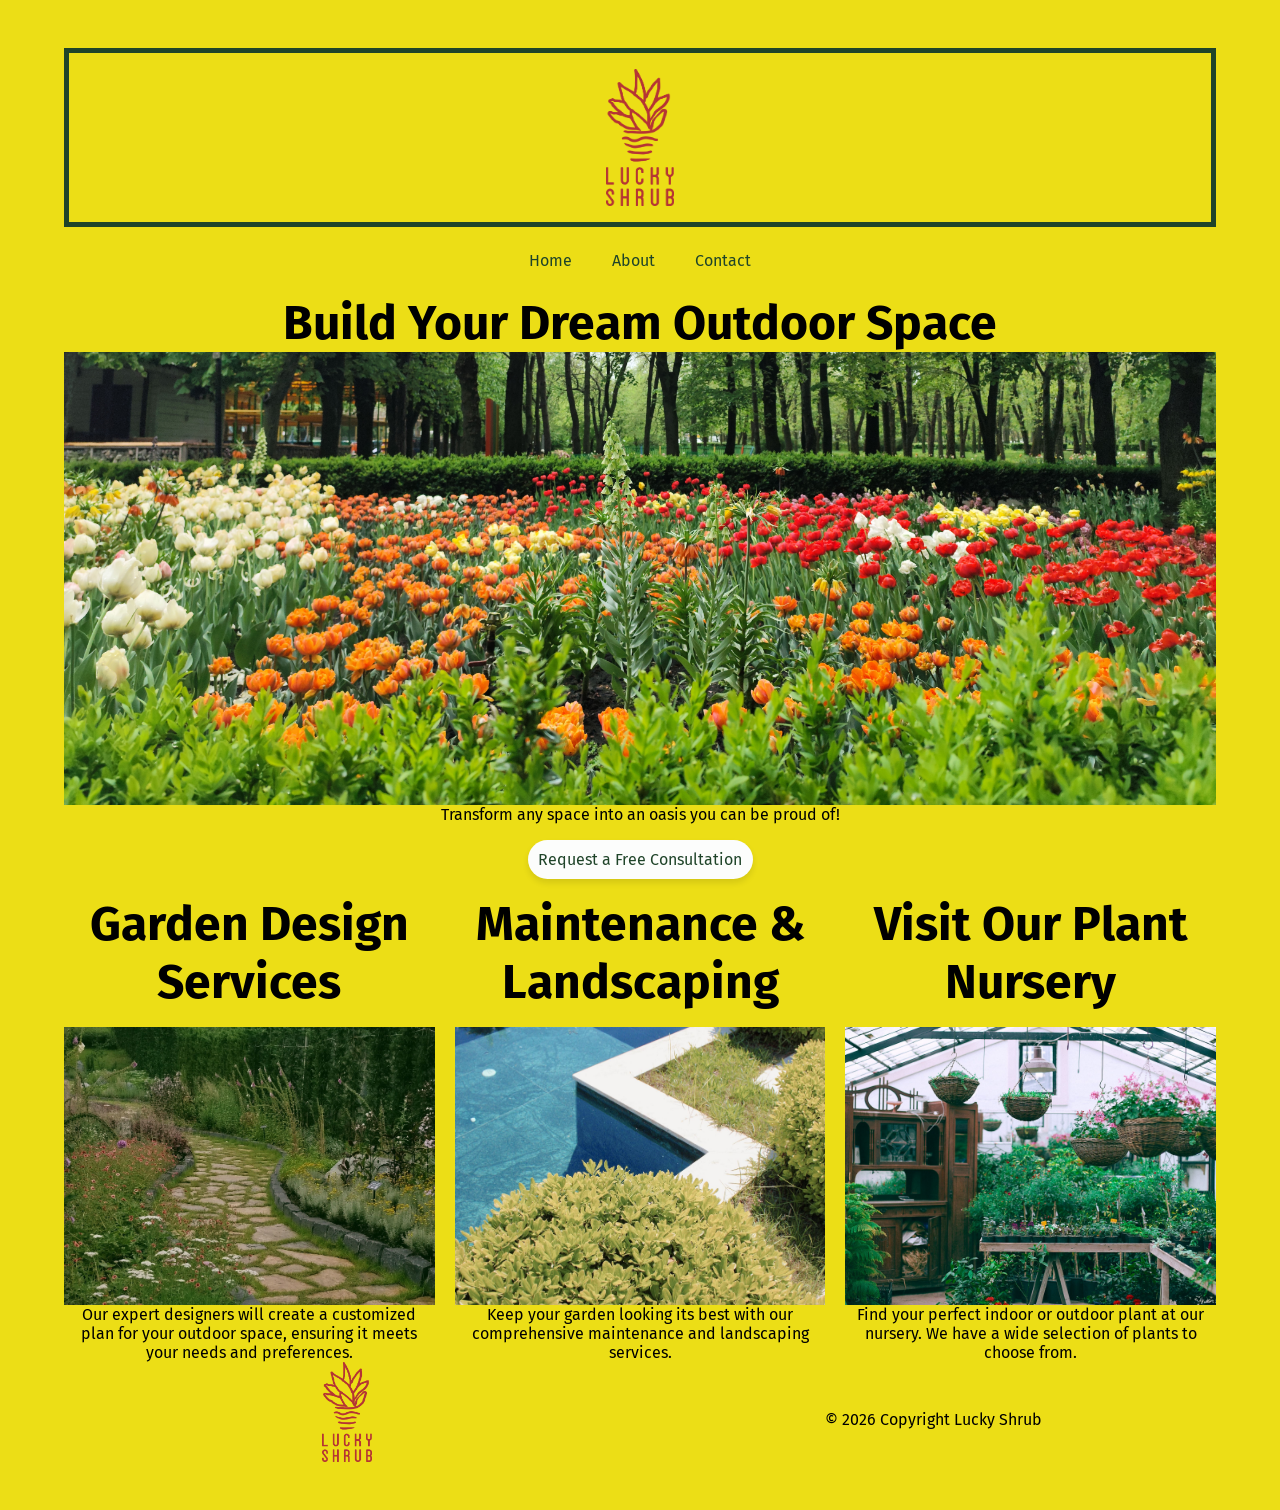
<file: index.html>
<!DOCTYPE html>
<html lang="en">

<head>
    <meta charset="utf-8">
    <meta name="viewport" content="width=device-width, initial-scale=1">

    <title>Lucky Shrub</title>
    <meta name="description" content="A garden design firm">
    <meta name="author" content="Lucky Shrub">
    
    <link rel="stylesheet" href="style.css">
    <link rel="preconnect" href="https://fonts.googleapis.com">
    <link rel="preconnect" href="https://fonts.gstatic.com" crossorigin>
    <link href="https://fonts.googleapis.com/css2?family=Fira+Sans:ital,wght@0,100;0,200;0,300;0,500;0,600;0,700;0,800;0,900;1,100;1,200;1,300;1,400;1,500;1,600;1,700;1,800;1,900&display=swap" rel="stylesheet">

</head>

<body>
    <header>
        <img src="Asset 1@3x.png" alt="Lucky Shrub Logo">
    </header>

    <nav class="navbar">
            <ul>
                <li><a href="index.html">Home</a></li>
                <li><a href="about.html">About</a></li>
                <li><a href="contact.html">Contact</a></li>
            </ul>
    </nav>

    <main> 
        <section>
            <article>
                <h1>Build Your Dream Outdoor Space</h1>
                <img src="garden.jpg" class="garden" alt="a garden of flowers" fetchpriority="high" decoding="async">
                <p>
                    Transform any space into an oasis you can be proud of!
                </p>
            <div class="cta-container">
                <a href="contact.html" class="cta">Request a Free Consultation</a>
            </div>
            </article>
        </section>
        <section>
            <article>
                <h2>Garden Design Services</h2>
                <img src="design.jpg" class="design" alt="a garden design photo">
                <p>
                    Our expert designers will create a customized plan for your outdoor space, ensuring it meets your needs and preferences.
                </p>
            </article>
            <article>
                <h2>Maintenance & Landscaping</h2>
                <img src="landscape.jpg" class="landscape" alt="a garden landscape photo">
                <p>
                    Keep your garden looking its best with our comprehensive maintenance and landscaping services.
                </p>
            </article>
            <article>
                <h2>Visit Our Plant Nursery</h2>
                <img src="nursery.jpg" class="nursery" alt="a plant nursery photo">
                <p>
                    Find your perfect indoor or outdoor plant at our nursery. We have a wide selection of plants to choose from.
                </p>
            </article>
        </section>
    </main>

    <footer>
        <div>
            <img src="Asset 1@3x.png">
        </div>
        <div>
            <p class="copyright">© 2026 Copyright Lucky Shrub</p>
        </div>
    </footer>
</body>
</html>
</file>
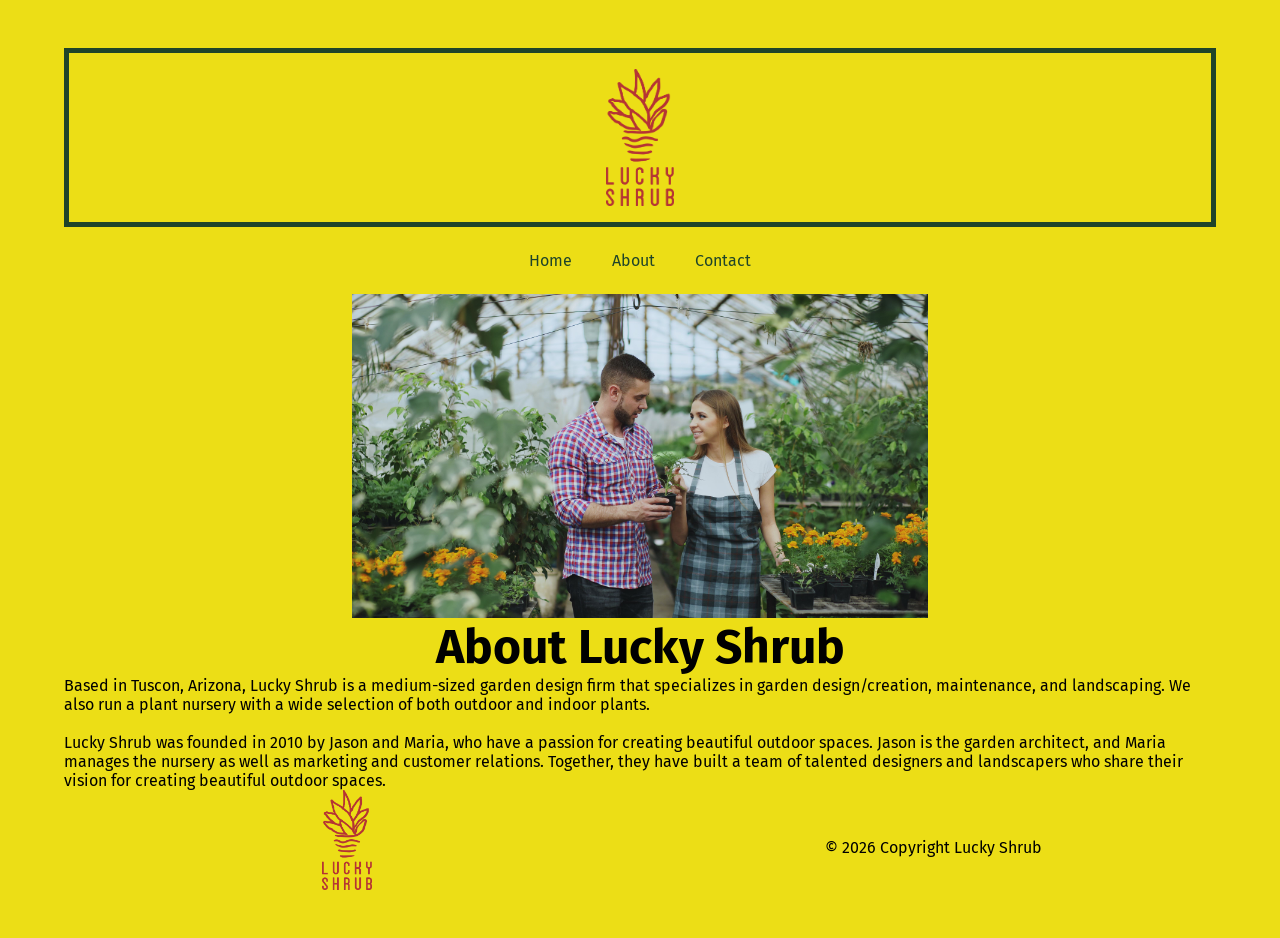
<file: about.html>
<!DOCTYPE html>
<html lang="en">

<head>
    <meta charset="utf-8">
    <meta name="viewport" content="width=device-width, initial-scale=1">

    <title>Lucky Shrub</title>
    <meta name="description" content="A garden design firm">
    <meta name="author" content="Lucky Shrub">
    
    <link rel="stylesheet" href="style.css">
    <link rel="preconnect" href="https://fonts.googleapis.com">
    <link rel="preconnect" href="https://fonts.gstatic.com" crossorigin>
    <link href="https://fonts.googleapis.com/css2?family=Fira+Sans:ital,wght@0,100;0,200;0,300;0,500;0,600;0,700;0,800;0,900;1,100;1,200;1,300;1,400;1,500;1,600;1,700;1,800;1,900&display=swap" rel="stylesheet">

</head>

<body>
    <header>
        <img src="Asset 1@3x.png" alt="Lucky Shrub Logo">
    </header>

    <nav class="navbar">
            <ul>
                <li><a href="index.html">Home</a></li>
                <li><a href="about.html">About</a></li>
                <li><a href="contact.html">Contact</a></li>
            </ul>
    </nav>

    <main> 
        <img src="jasonmaria.jpg" class="owners" alt="Jason and Maria, Lucky Shrub owners">
        <section>
            <article>
                <h1>About Lucky Shrub</h1>
                <p class="about">
                    Based in Tuscon, Arizona, Lucky Shrub is a medium-sized garden design firm that specializes in garden design/creation, maintenance, and landscaping. We also run a plant nursery with a wide selection of both outdoor and indoor plants.
                </p><br>
                    Lucky Shrub was founded in 2010 by Jason and Maria, who have a passion for creating beautiful outdoor spaces. Jason is the garden architect, and Maria manages the nursery as well as marketing and customer relations. Together, they have built a team of talented designers and landscapers who share their vision for creating beautiful outdoor spaces.
                </p>
            </article>
    </main>

    <footer>
        <div>
            <img src="Asset 1@3x.png">
        </div>
        <div>
            <p class="copyright">© 2026 Copyright Lucky Shrub</p>
        </div>
    </footer>
</body>
</html>
</file>
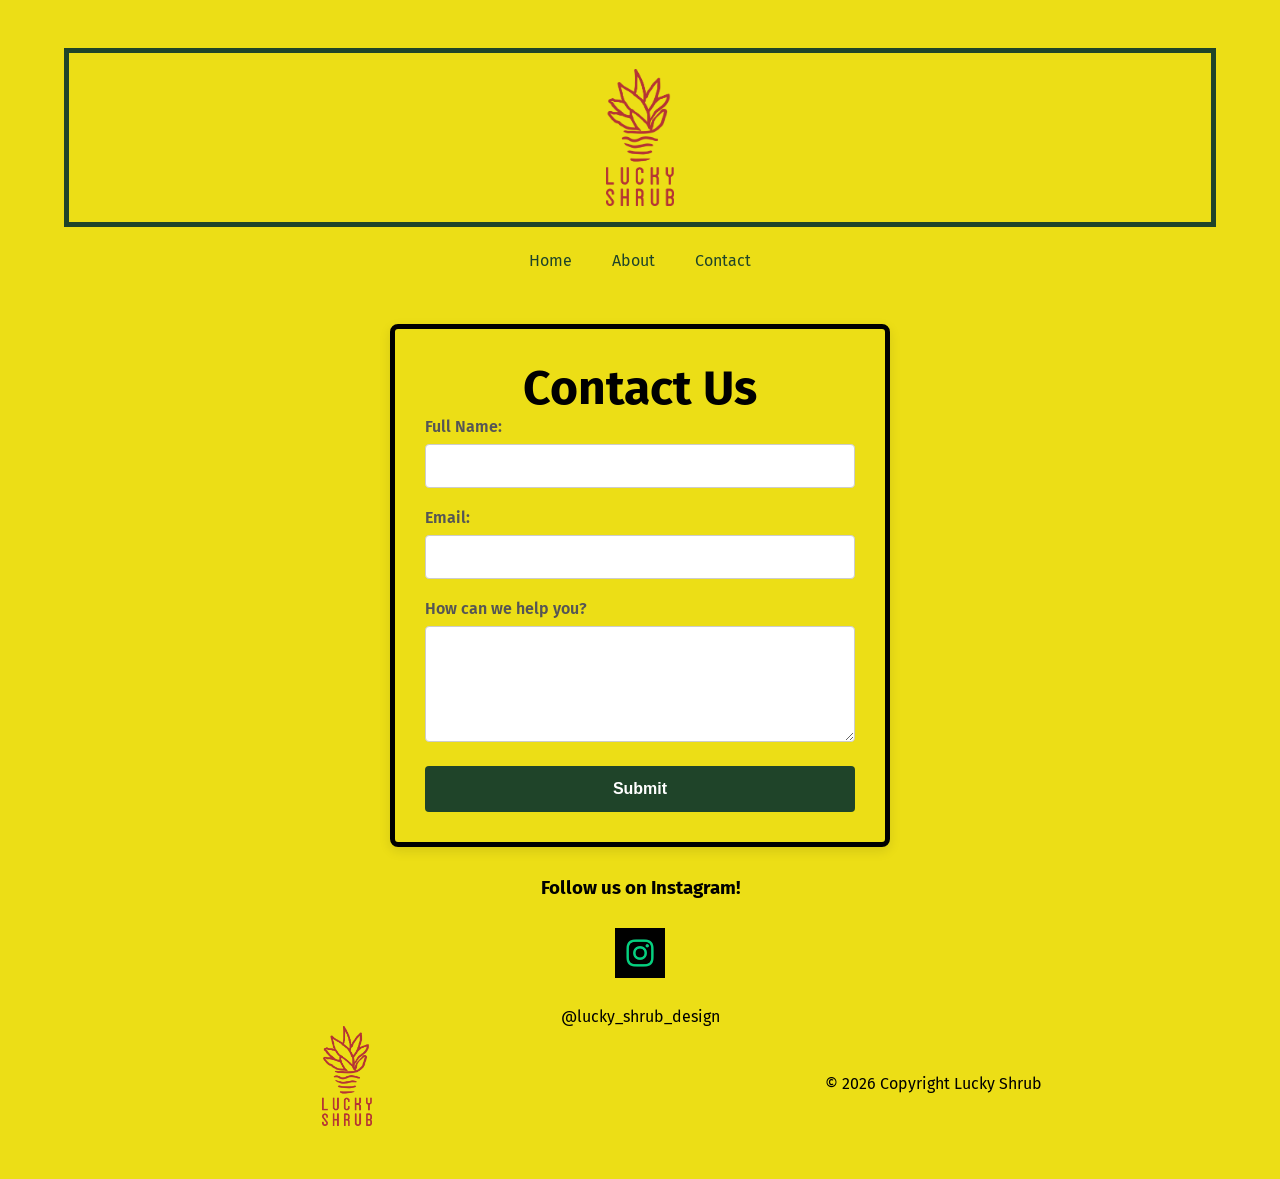
<file: contact.html>
<!DOCTYPE html>
<html lang="en">

<head>
    <meta charset="utf-8">
    <meta name="viewport" content="width=device-width, initial-scale=1">

    <title>Lucky Shrub</title>
    <meta name="description" content="A garden design firm">
    <meta name="author" content="Lucky Shrub">
    
    <link rel="stylesheet" href="style.css">
    <link rel="preconnect" href="https://fonts.googleapis.com">
    <link rel="preconnect" href="https://fonts.gstatic.com" crossorigin>
    <link href="https://fonts.googleapis.com/css2?family=Fira+Sans:ital,wght@0,100;0,200;0,300;0,500;0,600;0,700;0,800;0,900;1,100;1,200;1,300;1,400;1,500;1,600;1,700;1,800;1,900&display=swap" rel="stylesheet">

</head>

<body>
    <header>
        <img src="Asset 1@3x.png" alt="Lucky Shrub Logo">
    </header>

    <nav class="navbar">
            <ul>
                <li><a href="index.html">Home</a></li>
                <li><a href="about.html">About</a></li>
                <li><a href="contact.html">Contact</a></li>
            </ul>
    </nav>

    <main> 
        <div class="form-container">
            <form action="https://formsubmit.co/luckyshrub@protonmail.com" method="POST">
            <h1>Contact Us</h1>
            <label for="name">Full Name:</label>
            <input type="text" id="name" name="name" required>

            <label for="email">Email:</label>
            <input type="email" id="email" name="email" required>

            <label for="message">How can we help you?</label>
            <textarea id="message" name="message" rows="5" required></textarea>

            <button type="submit">Submit</button>

        </form>
        </div>
        
        <div class="social">
            <h3>Follow us on Instagram!</h3><br> 
            <img src="instagram.jpg" alt="Instagram logo"><br>
            <p>@lucky_shrub_design</p>  
        </div>

    </main>

    <footer>
        <div>
            <img src="Asset 1@3x.png">
        </div>
        <div>
            <p class="copyright">© 2026 Copyright Lucky Shrub</p>
        </div>
    </footer>
</body>
</html>
</file>
<file: style.css>
* {
    box-sizing: border-box;
    margin: 0;
    padding: 0;
}

.fira-sans-regular {
  font-family: "Fira Sans", sans-serif;
  font-weight: 400;
  font-style: normal;
}


body {
    background-color: #ecde16;
    font-family: "Fira Sans", sans-serif;
    margin-top: 3rem;
    margin-bottom: 3rem;
    margin-left: 5%;
    margin-right: 5%;
}

h1 {
    font-size: 3rem;
    text-align: center;
}

.garden,
.design,
.landscape,
.nursery,
.owners {
    display: block;
    max-width: 100%;
    height: auto;
    margin: 0 auto;
}

.garden {
    width: 100%;
}

.design,
.landscape,
.nursery {
    width: 100%;
    aspect-ratio: 4 / 3;
    object-fit: cover;
}

.owners {
    width: 50%;
}

h2 {
    font-size: 3rem;
    text-align: center;
}

p {
    text-align: center;
}

header {
    background-color:transparent;
    border: 5px solid #1f4429;
}

header img {
    display: block;
    width: 100px;
    height: auto;
    margin: 0 auto;
    padding: 1rem;
}

nav ul {
    list-style: none;
    display: flex;
    flex-wrap: wrap;
    justify-content: center;
    align-items: center;
    gap: 12px 24px;
    padding: 1rem;
}

nav li {
    margin-right: 0;
}

nav a {
    display: inline-block;
    padding: 8px;
}

a:link {
    color: #1f4429;
    text-decoration: none;
    gap: 30px;
}

a:hover {
    color:rgb(164, 13, 139);
}

section {
    display: flex;
    flex-wrap: wrap;
    gap: 20px;
    align-items: stretch;
}

article {
    flex: 1 1 250px;
    min-width: 0;
    display: flex;
    flex-direction: column;
    align-items: stretch;
}

article h2 {
    font-size: 3rem;
    text-align: center;
    min-height: 3.6rem;
    margin: 1rem 0;
}

.cta {
    display: inline-block;
    padding: 10px 10px;
    background-color: #fcfdfc;
    color: #1f4429;
    box-shadow: 0 4px 6px rgba(0, 0, 0, 0.1);
    width: 225px;
    text-decoration: none;
    text-align: center;
    border-radius: 2cap;
    transition: background-color 0.5s ease;
}

.cta-container {
    display: flex;
    justify-content: center;
    margin-top: 1rem;
}

.cta:active {
    background-color: #a40d8b;
    color: #ffffff;
    transform: translateY(1px);
}

.about {
    display: flex;
    text-align: left;
}

.form-container {
  max-width: 500px;
  margin: 30px auto;
  background-color: transparent;
  border-color: #1f4429;
  border: solid 5px;
  padding: 30px;
  border-radius: 8px;
  box-shadow: 0 4px 12px rgba(0, 0, 0, 0.1);
}

.form-container h2 {
  margin-top: 0;
  margin-bottom: 20px;
  color: #333;
  text-align: center;
}
label {
  display: block;
  margin-bottom: 8px;
  font-weight: 600;
  color: #555;
}

input[type="text"],
input[type="email"],
textarea {
  width: 100%;
  padding: 12px;
  padding-left: 2px;
  border: 1px solid #ccc;
  border-radius: 4px;
  margin-bottom: 20px;
  font-size: 16px;
  background-color: #fff;
  transition: border-color 0.3s ease;
}

textarea {
  resize: vertical;
}

input:focus,
textarea:focus {
  border-color: #1f4429;
  outline: none;
}

button[type="submit"] {
  width: 100%;
  background-color: #1f4429;
  color: white;
  padding: 14px 20px;
  border: none;
  border-radius: 4px;
  font-size: 16px;
  font-weight: bold;
  cursor: pointer;
  transition: background-color 0.2s ease;
}

button[type="submit"]:hover {
  background-color: #8fe175;
}

.social {
    display: flex;
    flex-direction: column;
    align-items: center;
    gap: 5px;
    text-align: center;
}

.social img {
    width: 50px;
    height: auto;
}

footer {
    display: flex;
    flex-wrap: wrap;
    gap: 20px;
    align-items: center;
}

footer > div {
    flex: 1 1 200px;
    min-width: 0;
    padding: auto;
}

footer img {
    display: block;
    width: 50px;
    max-width: 100%;
    height: auto;
    padding-left: 0;
    margin: 0 auto;
}

.copyright {
    margin-bottom: 0;
    padding-top: 1rem;
}

@media (max-width: 768px) {
    body {
        margin: 2rem 4%;
    }

    section {
        gap: 16px;
    }

    article {
        flex-basis: 220px;
    }

    .owners {
        width: 70%;
    }

    header {
        border-width: 3px;
    }
}

@media (max-width: 480px) {
    body {
        margin: 1rem 4%;
    }

    h1 {
        font-size: 2rem;
    }

    h2,
    article h2 {
        font-size: 1.5rem;
    }

    section {
        flex-direction: column;
        gap: 24px;
    }

    article {
        width: 100%;
        flex: 1 1 auto;
    }

    .owners {
        width: 100%;
        max-width: 350px;
    }

    nav ul {
        gap: 8px;
        padding: 0.75rem 0;
    }

    nav a {
        padding: 8px 6px;
    }

    .form-container {
        margin: 20px auto;
        padding: 16px;
    }

    footer {
        flex-direction: column;
        text-align: center;
        padding-top: 20px;
    }

    footer > div {
        width: 100%;
    }
}

@media screen and (min-width: 1920px) and (min-height: 1080px) {
    body {
        margin: 4rem 8%;
    }

    h1 {
        font-size: 4rem;
    }

    h2,
    article h2 {
        font-size: 2.5rem;
    }

    section {
        gap: 30px;
    }

    article {
        flex: 1 1 300px;
    }

    .garden {
        width: 100%;
    }

    .design,
    .landscape,
    .nursery {
        width: 100%;
        aspect-ratio: 4 / 3;
        object-fit: cover;
    }

    .owners {
        width: 40%;
    }

    header img {
        width: 140px;
    }

    nav ul {
        gap: 20px 40px;
    }

    nav a {
        font-size: 1.2rem;
    }

    .form-container {
        max-width: 600px;
        padding: 40px;
    }

    footer {
        gap: 30px;
    }
}
</file>
